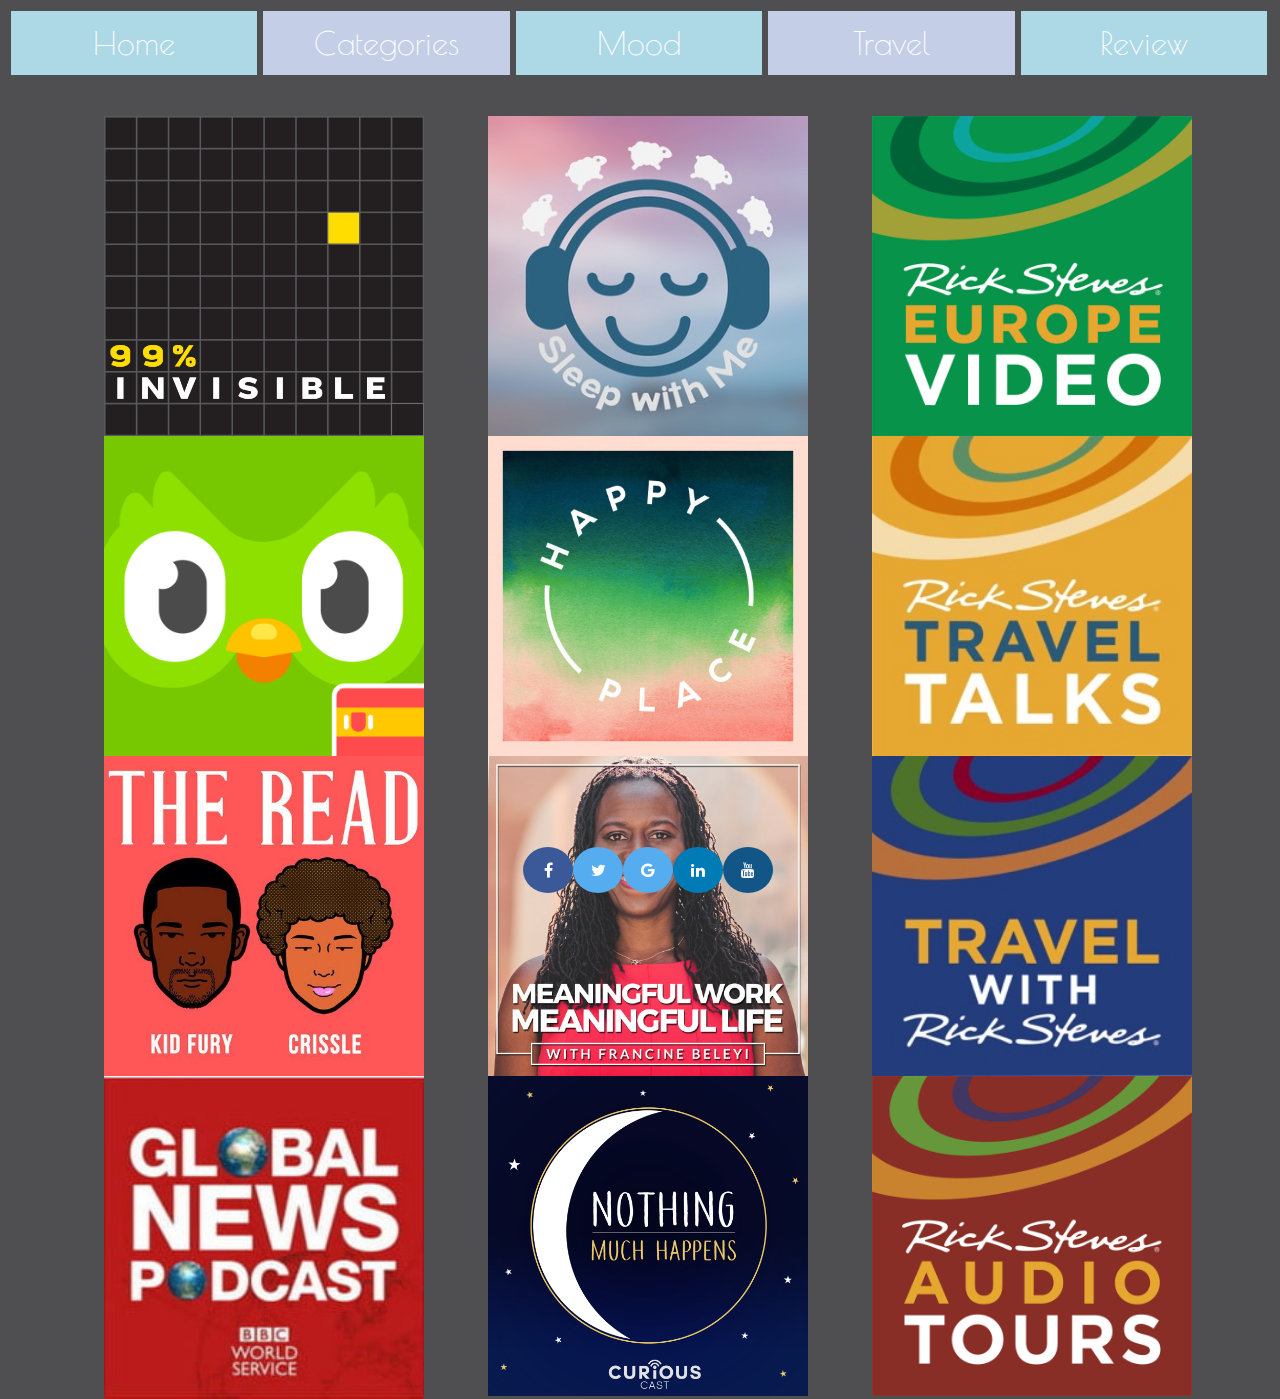
<file: index.html>
<!DOCTYPE html>
<html lang="en">

<head>
  <meta name="viewport" content="width=device-width, initial-scale=1, maximum-scale=1">
  <title>Podcast Project-Homepage</title>
  <!--main.css-->


  <!--CHANGE THE LINK BELOW TO LINK CSS FILE-->
  <link rel="stylesheet" href="./Css/main.css">
  <link rel="stylesheet" href="https://cdnjs.cloudflare.com/ajax/libs/font-awesome/4.7.0/css/font-awesome.min.css">

</head>




<body>
  <div id="wrap">
    <!--Buttons are referenced Below-->
    <nav style="background-color: #4F4F51">
      <ul class="bar">
        <!--page1.html is the Homepage button-->
        <li class="box1"><a href="./index.html">Home</a></li>

        <!--category1.html is the Categories button-->
        <li class="box2"><a href="./Category1.html">Categories</a></li>

        <!--Mood1.html is the Mood button-->
        <li class="box3"><a href="./Mood1.html">Mood</a></li>

        <!--Travel1.html is the Travel button-->
        <li class="box4"><a href="./Travel1.html">Travel</a></li>

        <!--contact.html is the contact button-->
        <li class="box5"><a href="./Contact.html">Review</a></li>
      </ul>
    </nav>


    <!--Column 1 refers to the Categories column on the Homepage-->
    <a href="./Category1.html">
      <div class="Column1">
        <img class="image1" src="./Images/99pi.svg.png" alt="Picture of 99% Invisible">
        <img class="image2" src="./Images/Duolingo Spanish Podcast.png" alt="Picture of Duolingo Spanish Podcast">
        <img class="image3" src="./Images/The Read.jpg" alt="Cover Art for The Read Podcast">
        <img class="image4" src="./Images/Global News.jpg" alt="Cover Art for Global News Podcast">
        <div class="categoryOverlay1" style="font-family: 'Poiret One';"> Categories</div>

      </div>
    </a>
    <!--Column 2 refers to the Mood column on the Homepage-->
    <a href="./Mood1.html">
      <div class="Column2">
        <img class="image5" src="./Images/45198.jpg" alt="Cover Art of Sleep with me Podcast">
        <img class="image6" src="./Images/HappyPlaceWeb3.jpg" alt="Cover Art of Happy Place Podcast">
        <img class="image7" src="./Images/Meaningful Work, Meaningful Life.jpg"
          alt="Cover Art for Meaningful Work, Meaningful Life Podcast">
        <img class="image8" src="./Images/NEW+LOGO+NMH.png" alt="Cover Art Nothing Much Podcast">
        <div class="categoryOverlay2" style="font-family: Poiret One;"> Mood</div>
      </div>
    </a>

    <!--Column 3 refers to the Travel column on the Homepage-->
    <a href="./Travel1.html">
      <div class="Column3">
        <img class="image12" src="./Images/Rick Steves Audio Tours.jpg" alt="Cover Art for Rick Steves Audio Tours">
        <img class="image10" src="./Images/Rick Steves Travel Talks.jpg" alt="Cover Art for Rick Steves Travel Talks">
        <img class="image11" src="./Images/Travel with Rick Steves.jpg" alt="Cover Art for Travel with Rick Steves">
        <img class="image9" src="./Images/Rick Steves Europe Video.jpg" alt="Cover Art for Rick Steves Europe Video">
        <div class="categoryOverlay3" style="font-family: 'Poiret One';"> Travel</div>
      </div>
    </a>

    <footer>

      <div id="SocialMediaIcons">
        <a href="#" class="fa fa-facebook"></a>
        <a href="#" class="fa fa-twitter"></a>
        <a href="#" class="fa fa-google"></a>
        <a href="#" class="fa fa-linkedin"></a>
        <a href="#" class="fa fa-youtube"></a>
      </div>

    </footer>
  </div>
</body>







<!--Adding Social Media Icons to Homepage below-->
<!--<div class="socialmedia">
        <a href="https://www.instagram.com/">
          <i class="fa fa-facebook-square fa-4x" aria-hidden="true"></i>
        </a>-->






</html>
</file>
<file: Css/main.css>
@import 'https://fonts.googleapis.com/css?family=Poiret+One';

.bar {
  width: 100%;
  background-color: #4F4F51;
  list-style: none;
  font-family: Poiret One;
/*   position: fixed; */
  margin: 0;
  padding: 0;
  text-align: center;
  vertical-align: middle;
  line-height: 65px;
  display: flex;
  flex-direction: row;

}

body {
    background-color: #4F4F51;
  }

li a { text-decoration: none; color: white; }
li a:visited { text-decoration: none; color:white; }
li a:hover { text-decoration: none; color:white; }
li a:focus { text-decoration: none; color:white; }
li a:hover, .navBtn:active { text-decoration: none; color:white; }

.box1 {
  height: 2em;
  width: 19.5%;
  background-color: lightblue;
  overflow: hidden;
  float: left;
  border: .1em solid #4F4F51;
  list-style: none;
  color: white;
  font-size: 2em;
  /*display: block;*/
  order: 1;
  flex-grow: 0;
  flex-shrink: 1;
  flex-basis: auto;
  
}

.box2 {
  height: 2em;
  width: 19.5%;
  background-color: #c4cee6;
  overflow: hidden;
  float: left;
  border: .1em solid #4F4F51;
  list-style: none;
  color: white;
  font-size: 2em;
  /*display: block;*/
  order: 2;
  flex-grow: 0;
  flex-shrink: 1;
}

.box3 {
  height: 2em;
  width: 19.5%;
  background-color: lightblue;
  overflow: hidden;
  float: left;
  border: .1em solid #4F4F51;
  list-style: none;
  color: white;
  font-size: 2em;
  /*display: block;*/
  order: 3;
  flex-grow: 0;
  flex-shrink: 1;
}

.box4 {
  height: 2em;
  width: 19.5%;
  background-color: #c4cee6;
  overflow: hidden;
  float: left;
  border: .1em solid #4F4F51;
  list-style: none;
  color: white;
  font-size: 2em;
  /*display: block;*/
  order: 4;
  flex-grow: 0;
  flex-shrink: 1;
}

.box5 {
  height: 2em;
  width: 19.5%;
  background-color: lightblue;
  overflow: hidden;
  border:.1em solid #4F4F51;
  /*margin:0em;*/
  float: left;
  list-style: none;
  color: white;
  font-size: 2em;
  /*display: block;*/
  order: 5;
  flex-grow: 0;
  flex-shrink: 1;
}

li:hover {
  background-color: #ffc3a0;
}

li:active {
  background-color: #c7f3f3;
}

li:link {
  background-color: #4F4F51;
}

/* Container for Column1 (Categories)*/
.Column1 {
 display: flex;
 flex-direction: column;
 flex-wrap: nowrap;
 position: absolute;  
 width: 25%;
 height: 100%;
 align-content: center;
 margin-left: 7.5%;
 padding: 3% 0% 0% 0%;
 font-weight: bold;
 height: max-content;
 
}

.image1,.image5, .image9 {
  order: 1;
  width: 100%;
  height: auto;
  
  
}
  
.image2, .image6, .image10 {
  order:2;
  width: 100%;
  height: auto;
  }

.image3, .image7, .image11 {
  order:3;
  width: 100%;
  height: auto;
}

.image4,.image8, .image12 {
  order:4;
  width: 100%;
  height: auto;
}


.categoryOverlay1{
  position: absolute; 
  top: 3%;
  bottom: 0;
  left: 0;
  right: 0;
  background: rgb(0, 0, 0);
  background: rgba(0, 0, 0, 0.5); /* Black see-through */
  color: #f1f1f1; 
  /*height: 100%;*/
  width: 100%;
  transition: .5s ease;
  opacity:0;
  color: white;
  font-size: 30px;
  /*padding: 0;*/
  text-align: center;
  
  
  
  
 }

.Column1:hover .categoryOverlay1 {
  opacity: 1;
  
}

/* Container for Column2 (Mood)*/
.Column2 {
  display: flex;
  flex-direction: column;
  flex-wrap: nowrap;
  position: absolute;  
  width: 25%;
  height: 100%;
  align-content: center;
  margin-left: 37.5%;
  margin-top: 0%;
  margin-bottom: 5%;
  padding: 3% 0% 0% 0%;
  font-weight: bold;
  height: max-content
 }

 .Column2:hover .categoryOverlay2 {
  opacity: 1;
}

 .categoryOverlay2{
  position: absolute; 
  top: 3%;
  bottom: 0;
  left: 0;
  right: 0;
  background: rgb(0, 0, 0);
  background: rgba(0, 0, 0, 0.5); /* Black see-through */
  color: #f1f1f1; 
  
  width: 100%;
  transition: .5s ease;
  opacity:0;
  color: white;
  font-size: 30px;
  /*padding: auto;*/
  text-align: center;
  
 }


 /* Container for Column3 (Travel)*/
 .Column3 {
  display: flex;
  flex-direction: column;
  flex-wrap: nowrap;
  position: absolute;  
  width: 25%;
  height: 100%;
  align-content: center;
  margin-left: 67.5%;
  margin-top: 0%;
  padding: 3% 0% 0% 0%;
  font-weight: bold;
  height: max-content
 }


.Column3:hover .categoryOverlay3 {
  opacity: 1;
  
  }
        
 .categoryOverlay3{
  position: absolute; 
  top: 3%;
  bottom: 0;
  left: 0;
  right: 0;
  
  background: rgb(0, 0, 0);
  background: rgba(0, 0, 0, 0.5); /* Black see-through */
  color: #f1f1f1; 
  
  width: 100%;
  transition: .5s ease;
  opacity:0;
  color: white;
  font-size: 30px;
  /*padding: auto;*/
  text-align: center;
  
  }

  /* Category title text*/

  h1 {
    font-family: 'Poiret One';
    font-size: 100px;
    text-align: center;
    margin-top: 0rem;
    margin-bottom: 0px;
    text-align: center;
    padding: 0px;
    color: white;
  }

html,
body {
  height: 100%
}

#wrap{
  min-height: 100%;
  height: auto;
  margin: 0 auto -60px;
  padding: 0 0 60px;
}
    

  #SocialMediaIcons{

    display: flex;
    flex-direction: row;
    justify-content: center;
    align-items: center;
    position: fixed; 
    bottom: 0;
    width: 100%;
    height: 60px;
  }

  .fa {
    padding: 15px;
    font-size: 30px;
    width: 20px;
    text-align: center;
    text-decoration: none;
    border-radius: 50%;
    
    
  }
  
  .fa:hover {
      opacity: 0.7;
  }
  
  .fa-facebook {
    background: #3B5998;
    color: white;
    order: 1;
  }
  
  .fa-twitter {
    background: #55ACEE;
    color: white;
    order: 2
  }
  
  .fa-google {
    background: #55ACEE;
    color: white;
    order: 3
  }
  .fa-linkedin {
    background: #007bb5;
    color: white;
    order: 4
  }
  
  
  .fa-youtube {
    background: #125688;
    color: white;
    order: 5;
  }

  /*-------------------------------End Homepage CSS Code----------------------------*/



/* Category & Mood Hompage columns*/

.container {  
  display: grid;  
  grid-template-columns: 1fr 1fr 1fr 1fr;  
  grid-template-rows: 650px;  
}

a{
  text-decoration: none;
  color: #4F4F51;
}


.news{
  background-color: #c4cee6;
  font-family: 'Poiret One';
  text-align: center;
  margin: 6% 5% ;
  font-size: 50px;
  color: white;
  padding-top: 250px;
  cursor: pointer;
}

.news:hover{
  opacity: 0.75;;
}

.educational:hover{
  opacity: 0.75;;
}

.sC:hover{
  opacity: 0.75;;
}

.comedy:hover{
  opacity: 0.75;;
}

.calm:hover{
  opacity: 0.75;;
}

.love:hover{
  opacity: 0.75;;
}

.motivational:hover{
  opacity: 0.75;;
}

.sleep:hover{
  opacity: 0.75;;
}

.comedy{
  background-color: #c4cee6;
  font-family: 'Poiret One';
  text-align: center;
  margin: 6% 5% ;
  font-size: 50px;
  padding-top: 250px;
}

.educational{
  background-color: #c4cee6;
  font-family: 'Poiret One';
  text-align: center;
  margin: 6% 5% ;
  font-size: 50px;
  padding-top: 250px;
}

.sC{
  background-color: #c4cee6;
  font-family: 'Poiret One';
  text-align: center;
  margin: 6% 5% ;
  font-size: 50px;
  padding-top: 250px;
}

.calm{
  background-color: lightblue;
  font-family: 'Poiret One';
  text-align: center;
  margin: 6% 5% ;
  font-size: 50px;
  padding-top: 250px;
}

.love{
  background-color: lightblue;
  font-family: 'Poiret One';
  text-align: center;
  margin: 6% 5% ;
  font-size: 50px;
  padding-top: 250px;
}

.motivational{
  background-color: lightblue;
  font-family: 'Poiret One';
  text-align: center;
  margin: 6% 5% ;
  font-size: 50px;
  padding-top: 250px;
}

.sleep{
  background-color: lightblue;
  font-family: 'Poiret One';
  text-align: center;
  margin: 6% 5% ;
  font-size: 50px;
  padding-top: 250px;
}

/* Style inputs with type="text", select elements and textareas */
input[type=text], select, textarea {
  vertical-align: auto;
  font-family: 'Poiret One';
  width: 100%; /* Full width */
  padding: 12px; /* Some padding */ 
  border: 4px solid #ccc; /* Gray border */
  border-radius: 4px; /* Rounded borders */
  box-sizing: border-box; /* Make sure that padding and width stays in place */
  margin-top: 6px; /* Add a top margin */
  margin-bottom: 16px; /* Bottom margin */
  resize: vertical /* Allow the user to vertically resize the textarea (not horizontally) */
}

/* Style the submit button with a specific background color etc */
input[type=submit] {
  background-color: lightblue;
  color: white;
  padding: 12px 20px;
  border: none;
  border-radius: 4px;
  cursor: pointer;
  font-family: 'Poiret One';
  font-size: 10px;
}

label {
  padding: 12px 20px;
  border: none;
  border-radius: 4px;
  cursor: pointer;
  font-family: 'Poiret One';
  font-size: 20px;
}

/* When moving the mouse over the submit button, add a darker green color */
input[type=submit]:hover {
  background-color: #ffc3a0;
}

/* Add a background color and some padding around the form */
.container2 {
  margin-left:0;
  margin-top: 30px;
  align-self: auto;
  border-radius: 5px;
  background-color: #4F4F51;
  padding: 20px;
}
</file>
